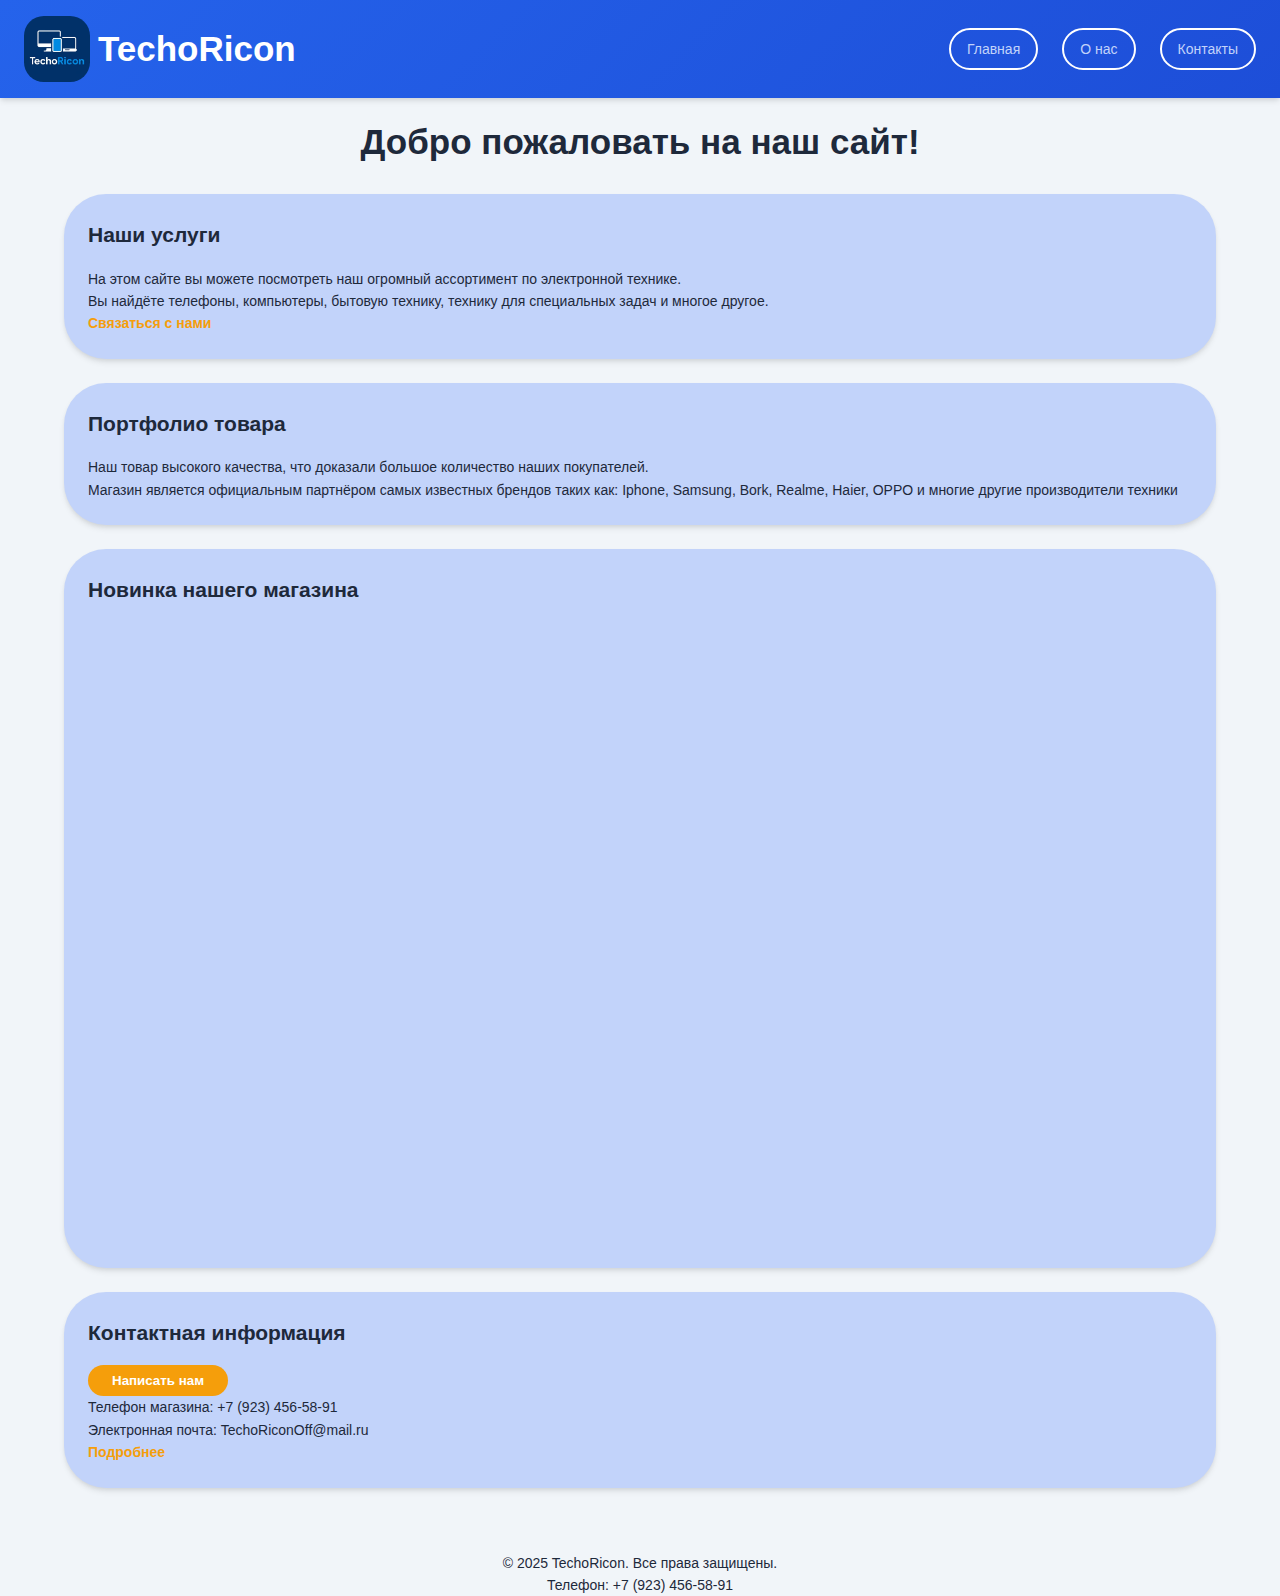
<file: index.html>
﻿<!DOCTYPE html>
<html lang="ru">
<head>
    <meta charset="UTF-8">
    <meta name="viewport" content="width=device-width, initial-scale=1.0">
    <title>Главная - TechoRicon</title>
    <link href="reset.css" rel="stylesheet" />
    <link rel="stylesheet" href="styles.css">
    <script src="main.js" defer></script>
    <meta name="description" content="Магазин самой разнообразной техникой TechoRicon TechoRicon">
    <link rel="icon" href="assets\techoricon.ico" type="image/x-icon">
</head>
<body>
    <!-- Шапка сайта -->
    <header class="header" >
        <div class="header__brand">
            
            <img class="header__logo" src="assets\techoricon.webp"
                 alt="Логотип TechoRicon"
                 loading="lazy"
                 decoding="async" />
            <a href="index.html" class="header__title">TechoRicon</a>
        </div>
        <!-- Главное меню навигации -->
        <nav class="nav">
            <ul class="nav__list">
                <li><a class="nav__link" href="index.html">Главная</a></li>
                <li><a class="nav__link" href="about.html">О нас</a></li>
                <li><a class="nav__link" href="contacts.html">Контакты</a></li>
            </ul>
        </nav>
    </header>

    <!-- Уникальное основное содержимое страницы -->
    <main class="main">
        <h1 class="main__title">Добро пожаловать на наш сайт!</h1>

        <!-- Секция 1 с якорем -->
        <section class="section">
            <h2 class="section__title">Наши услуги</h2>
            <p>На этом сайте вы можете посмотреть наш огромный ассортимент по электронной технике.</p>
            <p>Вы найдёте телефоны, компьютеры, бытовую технику, технику для специальных задач и многое другое.</p>
            <a href="#contacts" class="section__link">Связаться с нами</a> <!-- Якорная ссылка внутри страницы -->
        </section>

        <!-- Секция 2 с якорем -->
        <section class="section">
            <h2 class="section__title">Портфолио товара</h2>
            <p>Наш товар высокого качества, что доказали большое количество наших покупателей.</p>
            <p>Магазин является официальным партнёром самых известных брендов таких как: Iphone, Samsung, Bork, Realme, Haier, OPPO и многие другие производители техники</p>
        </section>

        <!-- Видео секция -->
        <section class="section">
            <h2 class="section__title">Новинка нашего магазина</h2>
            <div class="media">
                <iframe class="media__iframe"
                        src="https://www.youtube.com/embed/3i1OB6wKYms"
                        title="Видео о магазине TechoRicon"
                        allow="accelerometer; autoplay; clipboard-write; encrypted-media; gyroscope; picture-in-picture"
                        allowfullscreen>
                </iframe>
            </div>
        </section>

        <!-- Секция 3 с якорем -->
        <section class="section" id="contacts">
            <h2 class="section__title">Контактная информация</h2>
            <!-- Кнопка открытия модалки -->
            <button id="openDialog" type="button" class="button button--accent">Написать нам</button>
            <!-- Модалка с формой -->
            <dialog id="contactDialog" class="dialog" aria-labelledby="dialogTitle">
                <h2 id="dialogTitle" class="dialog__title">Обратная связь</h2>
                <form id="contactForm" method="dialog" novalidate class="form">
                    <label for="name" class="form__label">Имя</label>
                    <input id="name" name="name" type="text" required minlength="2"
                           autocomplete="given-name" class="form__input">
                    <label for="email" class="form__label">E-mail</label>
                    <input id="email" name="email" type="email" required
                           autocomplete="email" class="form__input">
                    <label for="phone" class="form__label">Телефон</label>
                    <input id="phone" name="phone" type="tel" inputmode="tel"
                           autocomplete="tel" class="form__input"
                           aria-describedby="phoneHelp" placeholder="+7 (900) 000-00-00"
                           required pattern="^\+7 \(\d{3}\) \d{3}-\d{2}-\d{2}$">
                    <small id="phoneHelp" class="form__help">Формат: +7 (900) 000-00-00</small>
                    <label for="date" class="form__label">Дата</label>
                    <input id="date" name="date" type="date" class="form__input">
                    <label for="topic" class="form__label">Тема</label>
                    <select id="topic" name="topic" required class="form__select">
                        <option value="">Выберите тему</option>
                        <option>Вопрос</option>
                        <option>Заказ</option>
                    </select>
                    <label for="message" class="form__label">Сообщение</label>
                    <textarea id="message" name="message" rows="4" required class="form__textarea"></textarea>
                    <div class="form__actions">
                        <button type="button" id="closeButt" class="button button--secondary">Закрыть</button>
                        <button type="submit" id="putButt" class="button button--accent">Отправить</button>
                    </div>
                </form>
            </dialog>

            <p>Телефон магазина: +7 (923) 456-58-91</p>
            <p>Электронная почта: TechoRiconOff@mail.ru</p>
            <a href="contacts.html" class="section__link">Подробнее</a> <!-- Ссылка на отдельную страницу -->
        </section>
    </main>
    <!-- Подвал сайта -->
    <footer class="footer">
        <p>&copy; 2025 TechoRicon. Все права защищены.</p>
        <p>Телефон: +7 (923) 456-58-91</p>
    </footer>
</body>
</html>
</file>
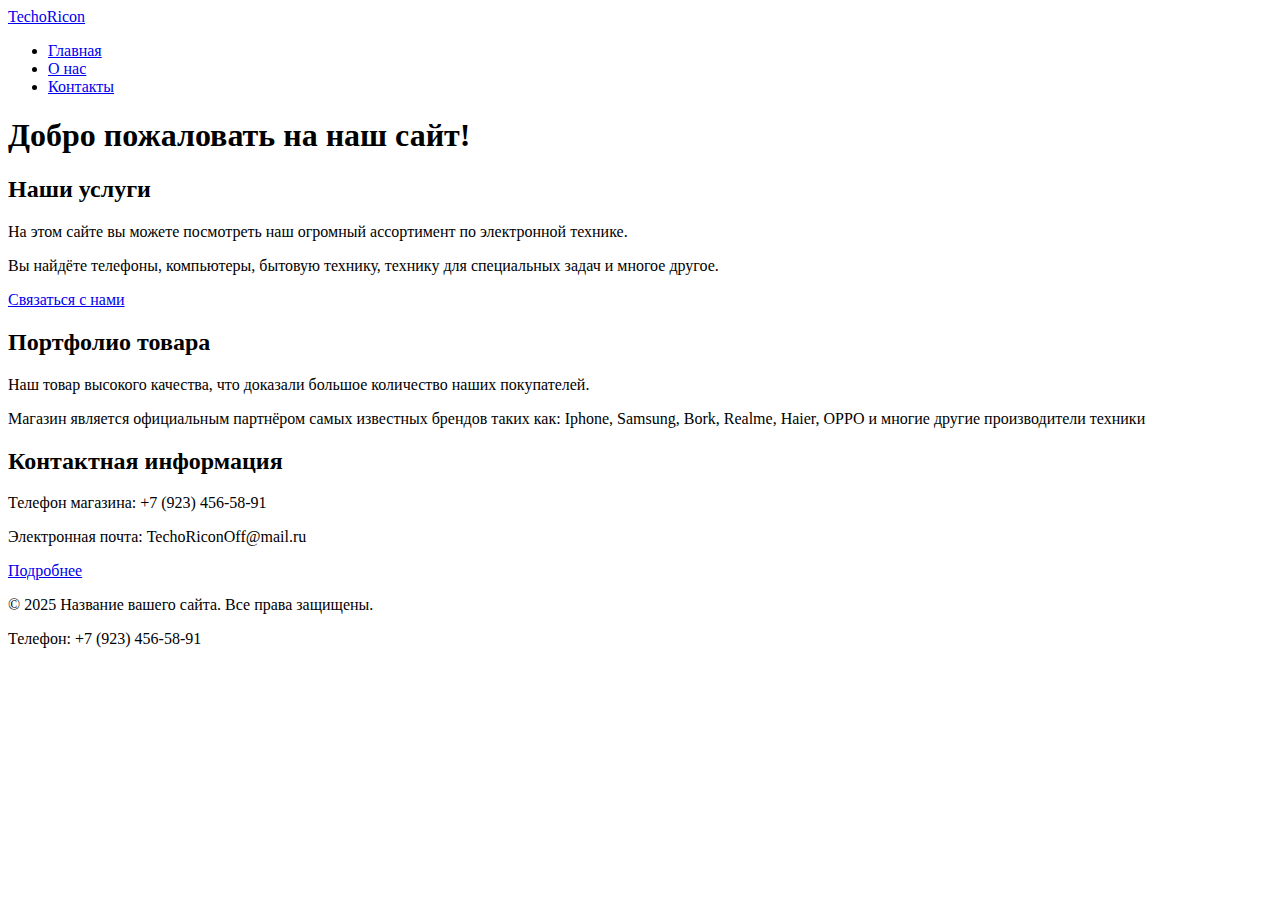
<file: src/index.html>
<!DOCTYPE html>
<html lang="ru">
<head>
    <meta charset="UFT-8">
    <meta name="viewport" content="width=device-width, initial-scale=1.0">
    <title>������� - TechoRicon</title>
    <meta name="description" content="������� ����� ������������� �������� TechoRicon">
    <link rel="icon" href="../assets/favicon.ico" type="image/x-icon">
</head>
<body>
    <!-- ����� ����� -->
    <header>
        <a href="index.html">TechoRicon</a>
        <!-- ������� ���� ��������� -->
        <nav>
            <ul>
                <li><a href="index.html">�������</a></li>
                <li><a href="about.html">� ���</a></li>
                <li><a href="contacts.html">��������</a></li>
            </ul>
        </nav>
    </header>
    <!-- ���������� �������� ���������� �������� -->
    <main>
        <h1>����� ���������� �� ��� ����!</h1>
        <!-- ������ 1 � ������ -->
        <section id="services">
            <h2>���� ������</h2>
            <p>�� ���� ����� �� ������ ���������� ��� �������� ����������� �� ����������� �������.</p>
            <p>�� ������ ��������, ����������, ������� �������, ������� ��� ����������� ����� � ������ ������.</p>
            <a href="#contacts">��������� � ����</a> <!-- ������� ������ ������ �������� -->
        </section>
        <!-- ������ 2 � ������ -->
        <section id="portfolio">
            <h2>��������� ������</h2>
            <p>��� ����� �������� ��������, ��� �������� ������� ���������� ����� �����������.</p>
            <p>������� �������� ����������� ��������� ����� ��������� ������� ����� ���: Iphone, Samsung, Bork, Realme, Haier, OPPO � ������ ������ ������������� �������</p>
        </section>
        <!-- ������ 3 � ������ -->
        <section id="contacts">
            <h2>���������� ����������</h2>
            <p>������� ��������: +7 (923) 456-58-91</p>
            <p>����������� �����: TechoRiconOff@mail.ru</p>
            <a href="contacts.html">���������</a> <!-- ������ �� ��������� �������� -->
        </section>
    </main>
    <!-- ������ ����� -->
    <footer>
        <p>&copy; 2025 �������� ������ �����. ��� ����� ��������.</p>
        <p>�������: +7 (923) 456-58-91</p>
    </footer>
</body>
</html>
</file>
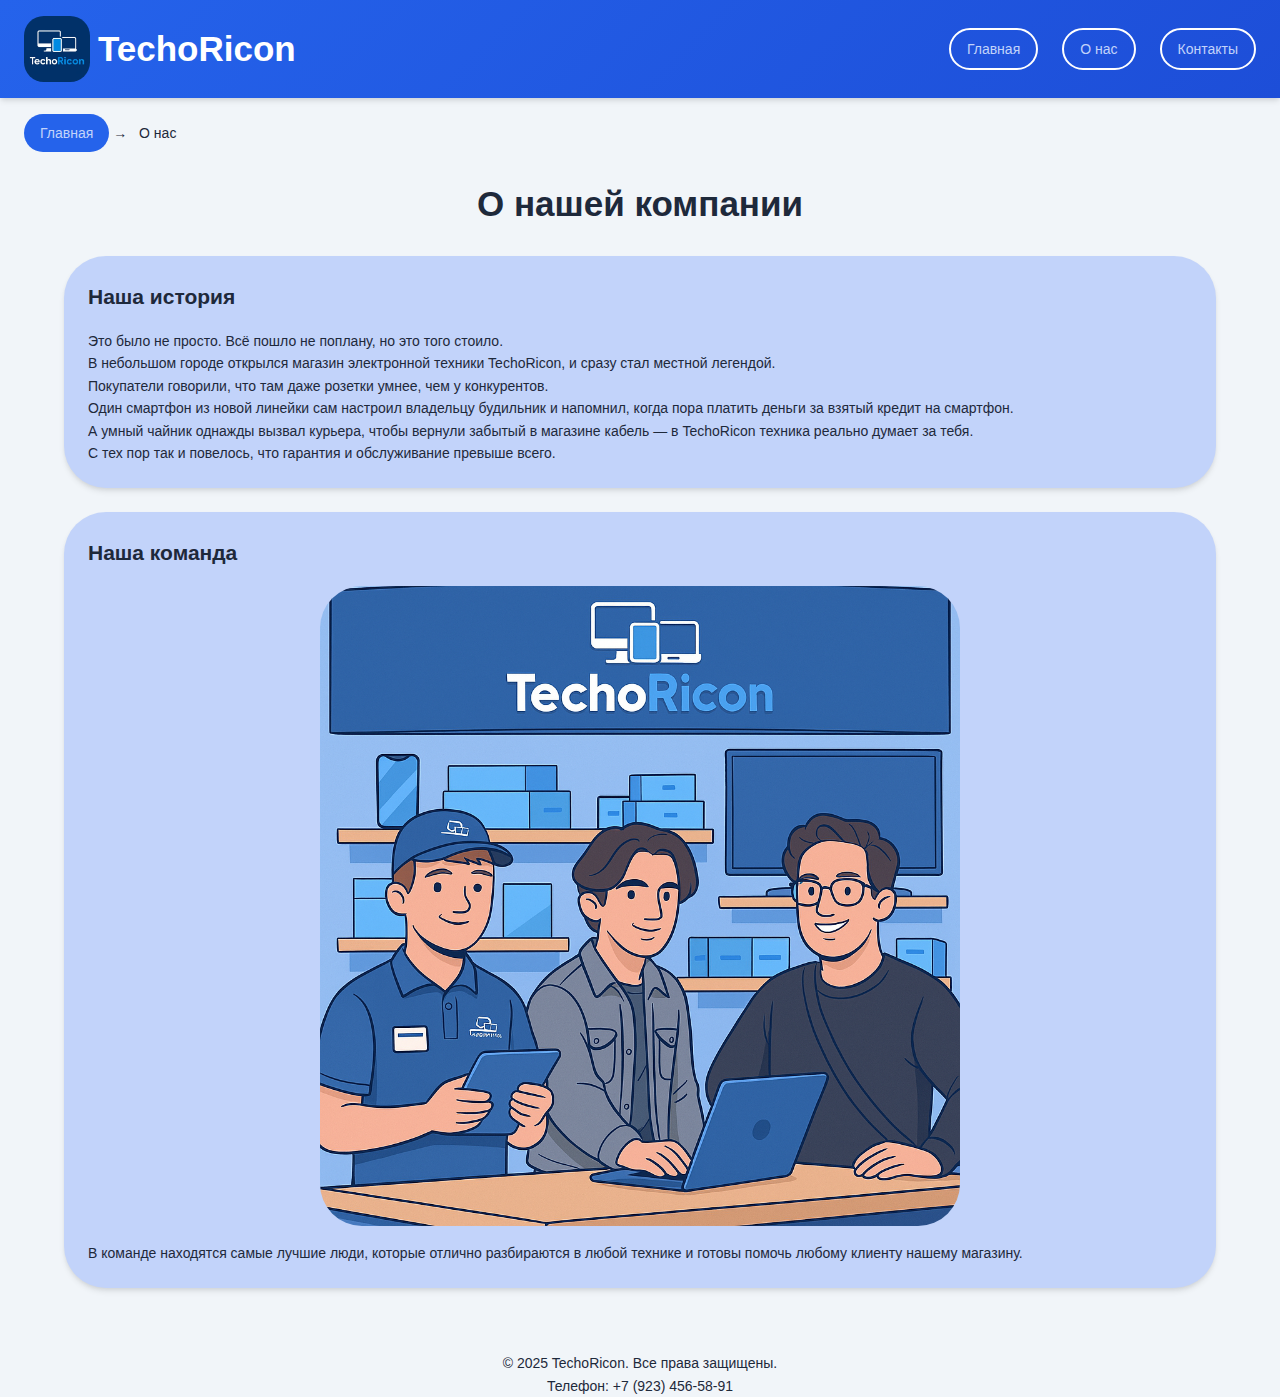
<file: about.html>
﻿<!DOCTYPE html>
<html lang="ru">
<head>
    <meta charset="UTF-8">
    <meta name="viewport" content="width=device-width, initial-scale=1.0">
    <title>О нас - TechoRicon</title>
    <link href="reset.css" rel="stylesheet" />
    <link rel="stylesheet" href="styles.css">
    <meta name="description" content="Узнайте больше о TechoRicon">
    <link rel="icon" href="assets\techoricon.ico" type="image/x-icon">
</head>
<body>
    <header class="header">
        <div class="header__brand">
            <img class="header__logo" src="assets\techoricon.webp" alt="Логотип TechoRicon" />
            <a href="index.html" class="header__title">TechoRicon</a>
        </div>
        <!-- Главное меню навигации -->
        <nav class="nav">
            <ul class="nav__list">
                <li><a class="nav__link" href="index.html">Главная</a></li>
                <li><a class="nav__link" href="about.html">О нас</a></li>
                <li><a class="nav__link" href="contacts.html">Контакты</a></li>
            </ul>
        </nav>
    </header>
    <main class="main">
        <!-- Простые "хлебные крошки" -->
        <nav aria-label="Хлебные крошки" class="breadcrumbs">
            <a href="index.html" class="breadcrumbs__link">Главная</a> →
            <span class="breadcrumbs__current">О нас</span>
        </nav>
        <h1 class="main__title">О нашей компании</h1>
        <section class="section">
            <h2 class="section__title">Наша история</h2>
            <p>Это было не просто. Всё пошло не поплану, но это того стоило.</p>
            <p>В небольшом городе открылся магазин электронной техники TechoRicon, и сразу стал местной легендой.</p>
            <p>Покупатели говорили, что там даже розетки умнее, чем у конкурентов.</p>
            <p>Один смартфон из новой линейки сам настроил владельцу будильник и напомнил, когда пора платить деньги за взятый кредит на смартфон.</p>
            <p>А умный чайник однажды вызвал курьера, чтобы вернули забытый в магазине кабель — в TechoRicon техника реально думает за тебя.</p>
            <p>С тех пор так и повелось, что гарантия и обслуживание превыше всего.</p>
        </section>
        <section class="section">
            <h2 class="section__title">Наша команда</h2>
            <img class="team-image" src="assets/techoricon_team.png"
                 alt="Наша команда TechoRicon"
                 width="640"
                 height="360"
                 loading="lazy">
            <p>В команде находятся самые лучшие люди, которые отлично разбираются в любой технике и готовы помочь любому клиенту нашему магазину.</p>
        </section>
    </main>
    <footer class="footer">
        <p>&copy; 2025 TechoRicon. Все права защищены.</p>
        <p>Телефон: +7 (923) 456-58-91</p>
    </footer>
</body>
</html>
</file>
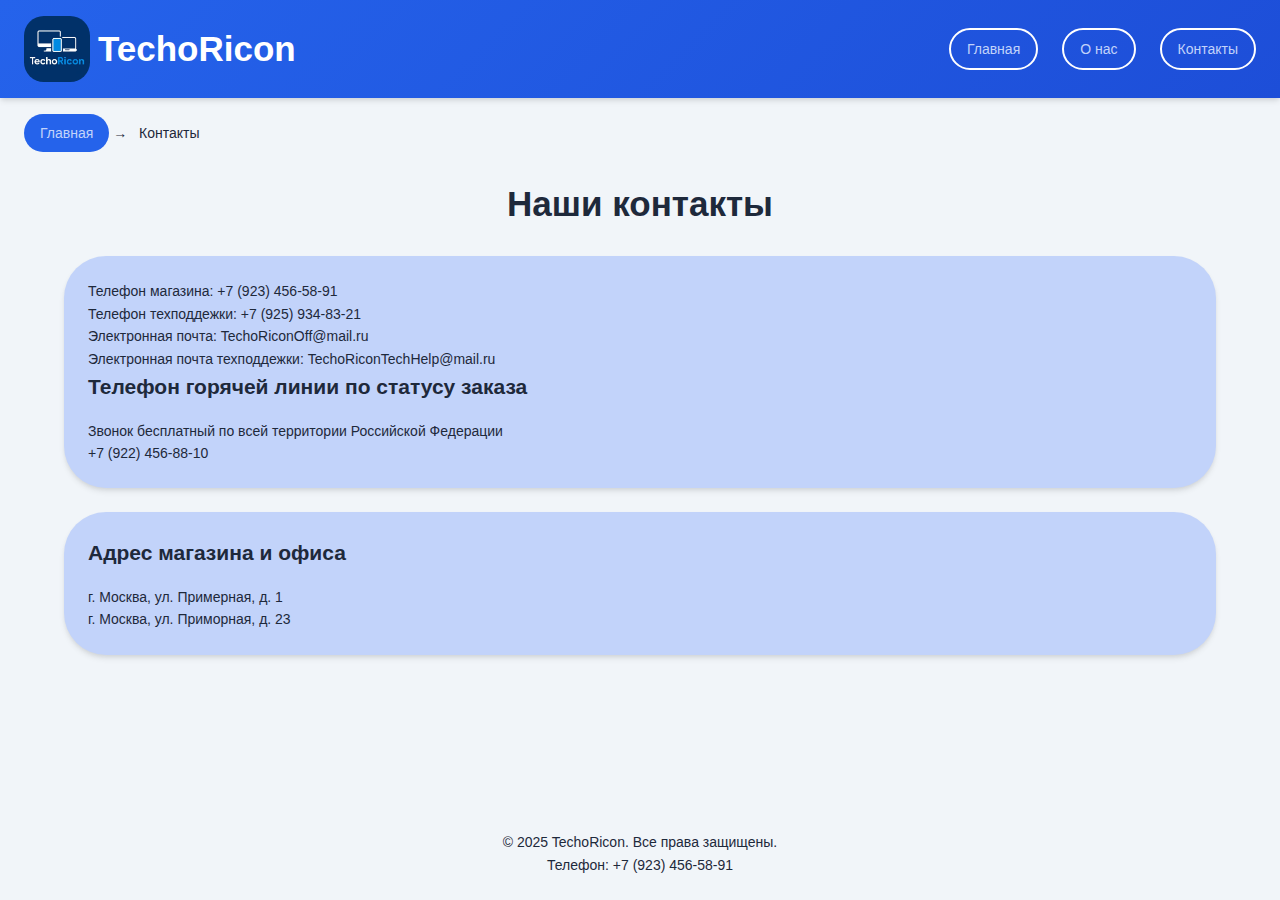
<file: contacts.html>
﻿<!DOCTYPE html>
<html lang="ru">
<head>
    <meta charset="UTF-8">
    <meta name="viewport" content="width=device-width, initial-scale=1.0">
    <title>Контакты - TechoRicon</title>
    <link href="reset.css" rel="stylesheet" />
    <link rel="stylesheet" href="styles.css">
    <meta name="description" content="Контакты магазина техники TechoRicon">
    <link rel="icon" href="assets\techoricon.ico" type="image/x-icon">
</head>
<body>
    <header class="header">
        <div class="header__brand">
            <img class="header__logo" src="assets\techoricon.webp" alt="Логотип TechoRicon" />
            <a href="index.html" class="header__title">TechoRicon</a>
        </div>
        <!-- Главное меню навигации -->
        <nav class="nav">
            <ul class="nav__list">
                <li><a class="nav__link" href="index.html">Главная</a></li>
                <li><a class="nav__link" href="about.html">О нас</a></li>
                <li><a class="nav__link" href="contacts.html">Контакты</a></li>
            </ul>
        </nav>
    </header>
    <main class="main">
        <!-- Простые "хлебные крошки" -->
        <nav aria-label="Хлебные крошки" class="breadcrumbs">
            <a href="index.html" class="breadcrumbs__link">Главная</a> →
            <span class="breadcrumbs__current">Контакты</span>
        </nav>
        <h1 class="main__title">Наши контакты</h1>
        <section class="section">
            <p>Телефон магазина: +7 (923) 456-58-91</p>
            <p>Телефон техподдежки: +7 (925) 934-83-21</p>
            <p>Электронная почта: TechoRiconOff@mail.ru</p>
            <p>Электронная почта техподдежки: TechoRiconTechHelp@mail.ru</p>
            <h2 class="section__title">Телефон горячей линии по статусу заказа</h2>
            <p>Звонок бесплатный по всей территории Российской Федерации</p>
            <p>+7 (922) 456-88-10</p>
        </section>
        <section class="section">
            <h2 class="section__title">Адрес магазина и офиса</h2>
            <p>г. Москва, ул. Примерная, д. 1</p>
            <p>г. Москва, ул. Приморная, д. 23</p>
        </section>
    </main>
    <footer class="footer">
        <p>&copy; 2025 TechoRicon. Все права защищены.</p>
        <p>Телефон: +7 (923) 456-58-91</p>
    </footer>
</body>
</html>
</file>
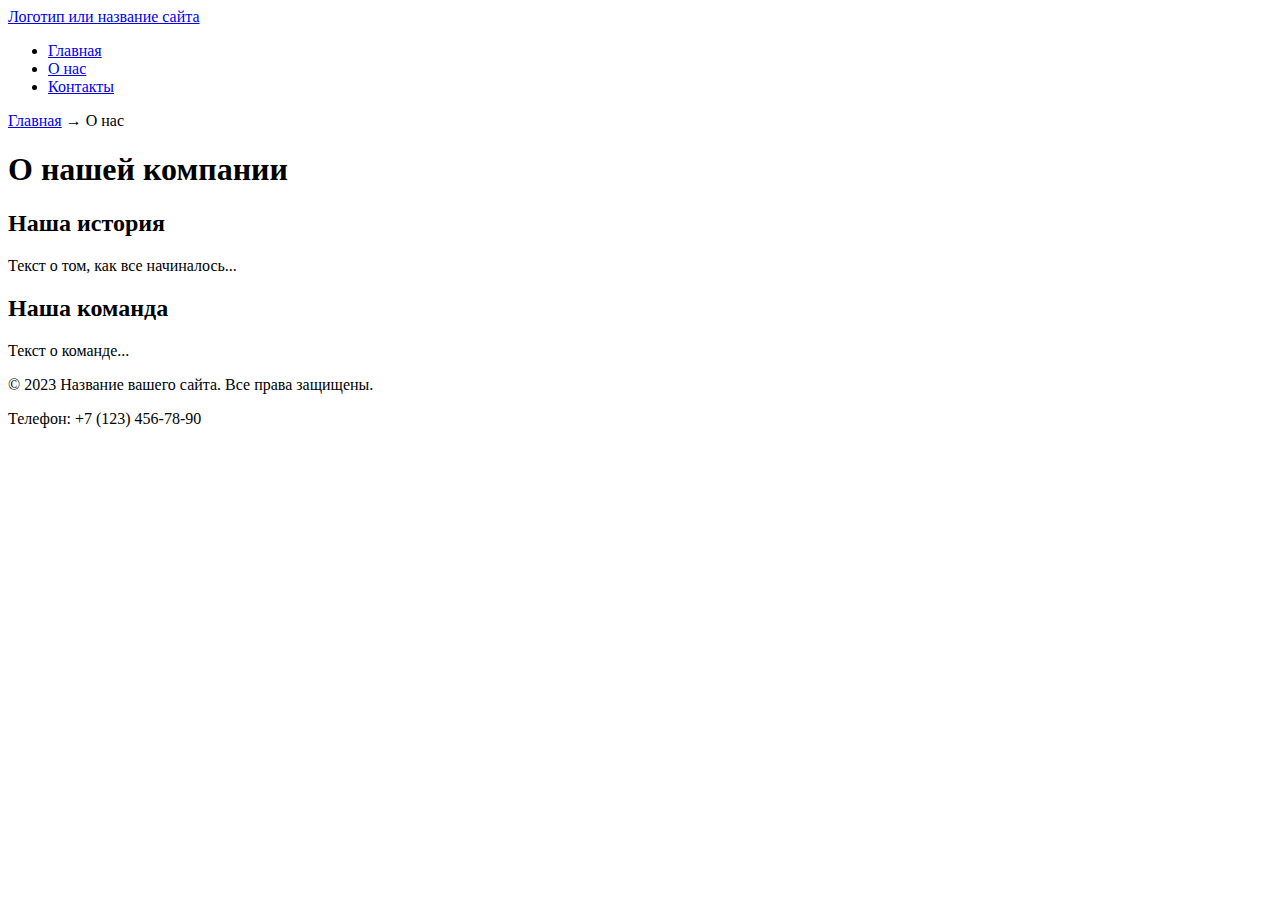
<file: src/about.html>
﻿<!DOCTYPE html>
<html lang="ru">
<head>
    <meta charset="UTF-8">
    <meta name="viewport" content="width=device-width, initial-scale=1.0">
    <meta name="description" content="Краткое описание главной страницы вашего сайта">
    <link rel="icon" href="assets/favicon.ico" type="image/x-icon">
    <title>О нас - Название вашего сайта</title>
    <meta name="description" content="Узнайте больше о нашей компании и истории">
</head>
<body>
    <header>
        <a href="/">Логотип или название сайта</a>
        <!-- Главное меню навигации -->
        <nav>
            <ul>
                <li><a href="index.html">Главная</a></li>
                <li><a href="about.html">О нас</a></li>
                <li><a href="contacts.html">Контакты</a></li>
            </ul>
        </nav>
    </header>
    <main>
        <!-- Простые "хлебные крошки" -->
        <nav aria-label="Хлебные крошки">
            <a href="index.html">Главная</a> →
            <span>О нас</span>
        </nav>
        <h1>О нашей компании</h1>
        <section>
            <h2>Наша история</h2>
            <p>Текст о том, как все начиналось...</p>
        </section>
        <section>
            <h2>Наша команда</h2>
            <p>Текст о команде...</p>
        </section>
    </main>
    <footer>
        <p>&copy; 2023 Название вашего сайта. Все права защищены.</p>
        <p>Телефон: +7 (123) 456-78-90</p>
    </footer>
</body>
</html>
</file>
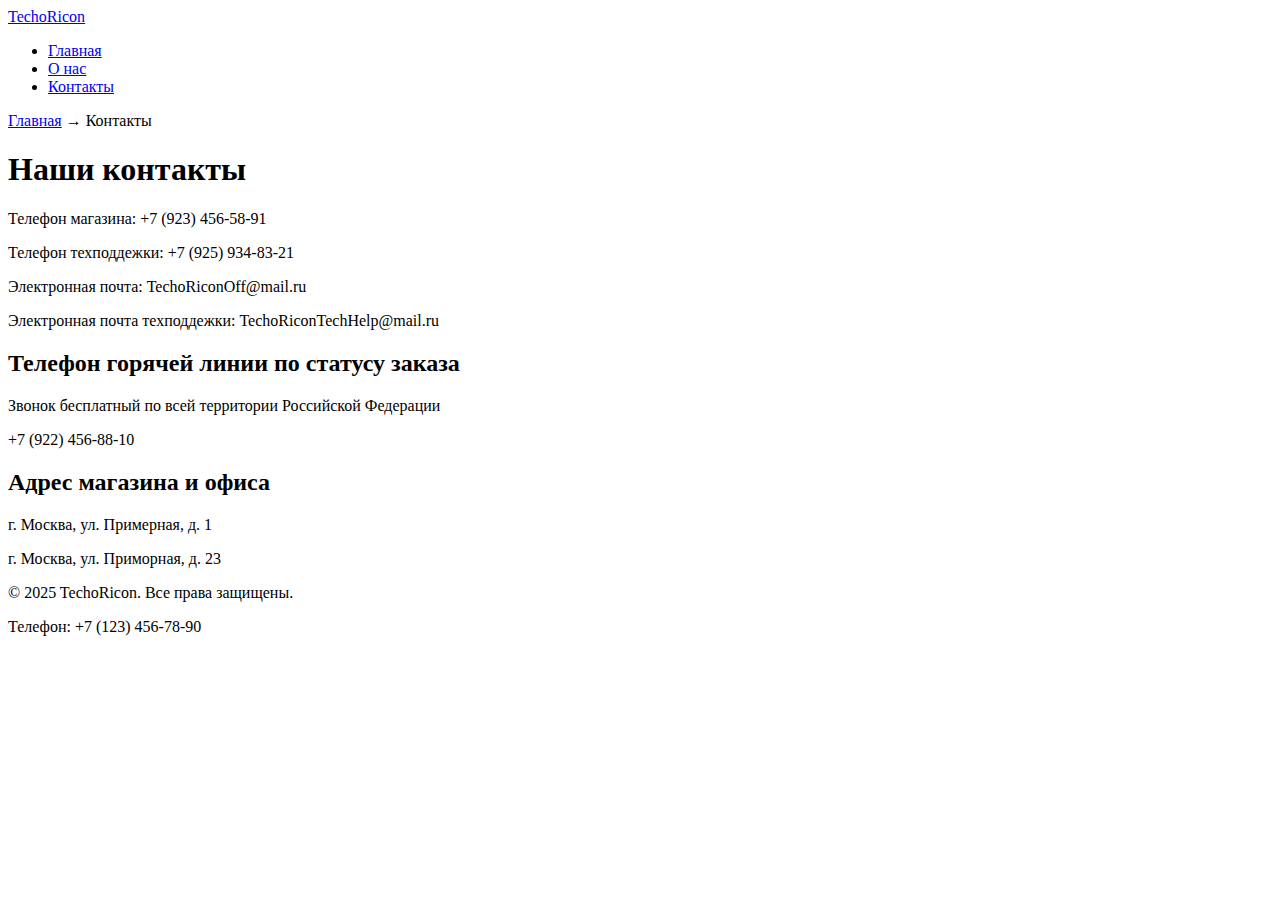
<file: src/contacts.html>
﻿<!DOCTYPE html>
<html lang="ru">
<head>
    <meta charset="UTF-8">
    <meta name="viewport" content="width=device-width, initial-scale=1.0">
    <title>Контакты - TechoRicon</title>
    <meta name="description" content="Контакты магазина техники TechoRicon">
    <link rel="icon" href="../assets/favicon.ico" type="image/x-icon">
</head>
<body>
    <header>
        <a href="index.html">TechoRicon</a>
        <!-- Главное меню навигации -->
        <nav>
            <ul>
                <li><a href="index.html">Главная</a></li>
                <li><a href="about.html">О нас</a></li>
                <li><a href="contacts.html">Контакты</a></li>
            </ul>
        </nav>
    </header>
    <main>
        <!-- Простые "хлебные крошки" -->
        <nav aria-label="Хлебные крошки">
            <a href="index.html">Главная</a> →
            <span>Контакты</span>
        </nav>
        <h1>Наши контакты</h1>
        <section>
            <p>Телефон магазина: +7 (923) 456-58-91</p>
            <p>Телефон техподдежки: +7 (925) 934-83-21</p>
            <p>Электронная почта: TechoRiconOff@mail.ru</p>
            <p>Электронная почта техподдежки: TechoRiconTechHelp@mail.ru</p>
            <h2>Телефон горячей линии по статусу заказа</h2>
            <p>Звонок бесплатный по всей территории Российской Федерации</p>
            <p>+7 (922) 456-88-10</p>
        </section>
        <section>
            <h2>Адрес магазина и офиса</h2>
            <p>г. Москва, ул. Примерная, д. 1</p>
            <p>г. Москва, ул. Приморная, д. 23</p>
    </main>
    <footer>
        <p>&copy; 2025 TechoRicon. Все права защищены.</p>
        <p>Телефон: +7 (123) 456-78-90</p>
    </footer>
</body>
</html>
</file>
<file: styles.css>
﻿* {
    margin: 0;
    padding: 0;
    box-sizing: border-box;
}

:root {
    /* Цвета */
    --color-bg: #f1f5f9;
    --color-fg: #1e293b;
    --color-primary: #2563eb;
    --color-primary-dark: #1d4ed8;
    --color-primary-vdark: #013169;
    --color-accent: #f59e0b;
    --color-light: #f8fafc;
    --color-dark: #1e293b;
    --color-success: #10b981;
    --color-error: #ef4444;
    /* Шкала отступов */
    --space-1: 4px;
    --space-2: 8px;
    --space-3: 16px;
    --space-4: 24px;
    --space-5: 40px;
    /* Остальные токены */
    --border-radius: 3rem;
    --shadow: 0 4px 6px -1px rgba(0, 0, 0, 0.1), 0 2px 4px -1px rgba(0, 0, 0, 0.06);
    --transition: all 0.3s ease-in-out;
}

/* Плавный скролл */
html {
    scroll-behavior: smooth;
}

body {
    font-family: 'Segoe UI', Tahoma, Geneva, Verdana, sans-serif;
    line-height: 1.6;
    color: var(--color-fg);
    background-color: var(--color-bg);
    min-height: 100vh;
    display: flex;
    flex-direction: column;
}

/* HEADER */
.header {
    background: linear-gradient(135deg, var(--color-primary), var(--color-primary-dark));
    color: white;
    padding: var(--space-3) var(--space-4);
    display: flex;
    justify-content: space-between;
    align-items: center;
    box-shadow: var(--shadow);
    width: 100%;
}

.header__brand {
    display: flex;
    align-items: center;
    gap: var(--space-2);
}

.header__logo {
    width: 66px;
    height: 66px;
    border-radius: 30%;
}

.header__title {
    color: white;
    text-decoration: none;
    font-size: 2.5rem;
    font-weight: bold;
    transition: var(--transition);
}

.header__title:hover {
     color: var(--color-accent);
}

/* NAV */
.nav__list {
    display: flex;
    gap: var(--space-4);
    list-style: none;
}

.nav__link {
    display: inline-flex;
    color: #c2d3fa;
    text-decoration: none;
    font-size: 1rem;
    padding: var(--space-2) var(--space-3);
    border-radius: var(--border-radius);
    border: 2px solid white;
    transition: var(--transition);
}

.nav__link:hover,
.nav__link:focus-visible {
     color: var(--color-accent);
     background-color: var(--color-primary-vdark);
     outline: 2px solid var(--color-accent);
     outline-offset: 2px;
}

/* BREADCRUMBS */
.breadcrumbs {
    margin-bottom: var(--space-4);
}

.breadcrumbs__link {
    background-color: var(--color-primary);
    border-radius: var(--border-radius);
    padding: var(--space-2) var(--space-3);
    text-decoration: none;
    color: #c2d3fa;
    transition: var(--transition);
    display: inline-flex;
}

.breadcrumbs__link:hover,
.breadcrumbs__link:focus-visible {
     color: var(--color-accent);
     background-color: var(--color-primary-vdark);
     transform: translateY(-2px);
     outline: 2px solid var(--color-accent);
}

.breadcrumbs__current {
    color: var(--color-dark);
    margin-left: var(--space-2);
}

/* MAIN CONTENT */
.main {
    padding: var(--space-3) var(--space-4);
    flex-grow: 1;
}

.main__title {
    color: var(--color-dark);
    font-size: 2.5rem;
    text-align: center;
    margin-bottom: var(--space-4);
}

/* SECTION */
.section {
    background-color: #c2d3fa;
    border-radius: var(--border-radius);
    padding: var(--space-4);
    margin: 0 var(--space-5) var(--space-4) var(--space-5);
    box-shadow: var(--shadow);
    transition: transform 0.4s ease-in-out;
}

.section:hover {
     transform: translateY(-5px);
     box-shadow: 0 10px 15px -3px var(--color-primary), 0 4px 6px -2px var(--color-primary-vdark);
}

.section__title {
    color: var(--color-dark);
    margin-bottom: var(--space-3);
}

.section__link {
    text-decoration: none;
    color: var(--color-accent);
    font-weight: 600;
}

/* HERO */
.hero {
    background: linear-gradient(to top, rgba(0,0,0,.55), rgba(0,0,0,.15)), url("assets/hero.png") center/cover no-repeat;
    color: #fff;
    padding: clamp(2rem, 6vw, 6rem) var(--space-3);
    border-radius: var(--border-radius);
    margin: var(--space-4) var(--space-5);
    text-align: center;
}

/* FORM */
.form__label {
    display: block;
    margin: var(--space-2) 0 var(--space-1);
    text-align: center;
}

.form__input,
.form__select,
.form__textarea {
    width: 100%;
    max-width: 480px;
    padding: var(--space-2);
    border: 1px solid #c8c8c8;
    border-radius: 8px;
    background: #fff;
    margin-bottom: var(--space-2);
}

.form__input:focus,
.form__select:focus,
.form__textarea:focus {
     border-color: var(--color-primary);
     outline: 2px solid var(--color-primary);
     outline-offset: 2px;
}

.form__input:invalid,
.form__select:invalid,
.form__textarea:invalid {
     border-color: var(--color-error);
}

.form__actions {
    display: flex;
    justify-content: space-between;
    gap: var(--space-3);
    margin-top: var(--space-3);
}

/* БЛОК: BUTTON */
.button {
    background-color: var(--color-primary);
    color: white;
    border: none;
    padding: var(--space-2) var(--space-4);
    border-radius: var(--border-radius);
    cursor: pointer;
    font-weight: 600;
    transition: var(--transition);
    text-align: center;
}

.button:hover {
    background-color: var(--color-primary-dark);
    transform: translateY(-2px);
}

.button--accent {
    background-color: var(--color-accent);
}

.button--accent:hover {
    background-color: #e5940b;
}

.button--secondary {
    background-color: #475569;
}

/* DIALOG */
.dialog {
    position: fixed;
    margin: auto;
    border: none;
    border-radius: var(--border-radius);
    padding: var(--space-4);
    box-shadow: 0 25px 50px -12px rgba(0, 0, 0, 0.25);
    width: 90%;
    max-width: 500px;
}

.dialog__title {
    text-align: center;
    margin-bottom: var(--space-3);
}

.dialog::backdrop {
    background-color: rgba(0, 0, 0, 0.5);
}

/* MEDIA */
.media {
    aspect-ratio: 16/9;
    width: min(100%, 1300px);
    margin-inline: auto;
    border-radius: var(--border-radius);
    overflow: hidden;
}

.team-image {
    display: block;
    max-width: 100%;
    height: auto;
    border-radius: var(--border-radius);
    margin: var(--space-3) auto; /* auto по бокам для центрирования */
    margin-bottom: var(--space-3);
}

.media__video,
.media__iframe {
    width: 100%;
    height: 100%;
    border: 0;
    display: block;
}

/* FOOTER */
.footer {
    margin: var(--space-4) var(--space-5);
    text-align: center;
}

/* Подсветка целевого якоря */
/*.section:target {
    outline: 2px dashed var(--color-accent);
    outline-offset: 4px;
}*/
</file>
